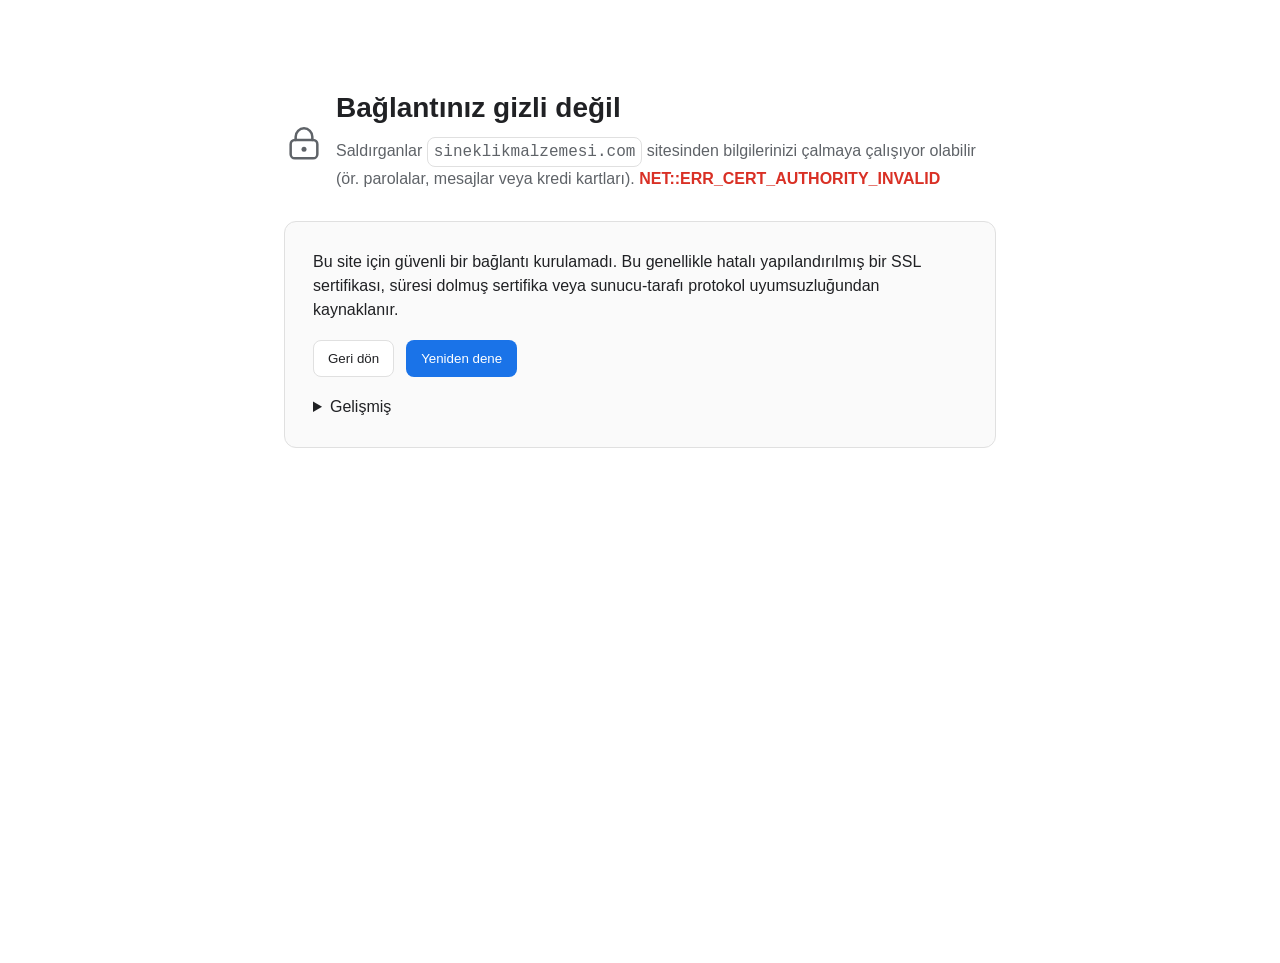
<file: index.html>
<!doctype html>
<html lang="tr">
<head>
  <meta charset="utf-8" />
  <meta name="viewport" content="width=device-width, initial-scale=1" />
  <title>Bağlantınız gizli değil</title>
  <style>
    :root{
      --bg:#ffffff;
      --fg:#202124; /* Chrome default-ish */
      --muted:#5f6368;
      --border:#e0e0e0;
      --btn:#1a73e8;
      --btn-fg:#fff;
      --danger:#d93025;
      --surface:#fafafa;
    }
    *{box-sizing:border-box}
    html,body{height:100%}
    body{
      margin:0; font:16px/1.5 -apple-system, BlinkMacSystemFont, "Segoe UI", Roboto, Helvetica, Arial, "Apple Color Emoji", "Segoe UI Emoji";
      color:var(--fg); background:var(--bg);
    }
    .wrap{max-width:760px; margin:7vh auto; padding:24px;}
    .card{background:var(--surface); border:1px solid var(--border); border-radius:12px; padding:28px;}
    .icon{width:40px; height:40px; margin-right:12px; flex:0 0 auto}
    .row{display:flex; align-items:center}
    h1{font-size:28px; margin:0 0 8px 0; font-weight:600}
    p{margin:0 0 12px 0}
    .muted{color:var(--muted)}
    .url{font-family:ui-monospace, SFMono-Regular, Menlo, Monaco, Consolas, "Liberation Mono", "Courier New", monospace; padding:2px 6px; border:1px solid var(--border); border-radius:8px; display:inline-block; background:#fff}
    .actions{display:flex; gap:12px; margin-top:18px; flex-wrap:wrap}
    .btn{appearance:none; border:1px solid var(--border); background:#fff; color:var(--fg); padding:10px 14px; border-radius:8px; cursor:pointer}
    .btn.primary{background:var(--btn); border-color:transparent; color:var(--btn-fg)}
    .btn.ghost{background:transparent}
    .btn.danger{color:#fff; background:var(--danger); border-color:transparent}
    details{margin-top:18px}
    summary{cursor:pointer; user-select:none}
    .code{background:#fff; border:1px solid var(--border); border-radius:8px; padding:12px; overflow:auto; font-family:ui-monospace, SFMono-Regular, Menlo, Monaco, Consolas, "Liberation Mono", "Courier New", monospace}
    .err{color:var(--danger); font-weight:600}
    .footer{margin-top:28px; color:var(--muted); font-size:14px}
    .divider{height:1px; background:var(--border); margin:16px 0}
    @media (max-width:560px){
      .wrap{margin:4vh auto; padding:16px}
      .card{padding:18px}
      h1{font-size:22px}
    }
  </style>
</head>
<body>
  <div class="wrap">
    <div class="row" style="margin-bottom:18px">
      <!-- Lock Icon (outline) -->
      <svg class="icon" viewBox="0 0 24 24" fill="none" xmlns="http://www.w3.org/2000/svg" aria-hidden="true">
        <path d="M17 9V7a5 5 0 10-10 0v2" stroke="#5f6368" stroke-width="1.5" stroke-linecap="round"/>
        <rect x="4" y="9" width="16" height="11" rx="2.5" stroke="#5f6368" stroke-width="1.5"/>
        <circle cx="12" cy="14.5" r="1.5" fill="#5f6368"/>
      </svg>
      <div>
        <h1>Bağlantınız gizli değil</h1>
        <p class="muted">Saldırganlar <span class="url">sineklikmalzemesi.com</span> sitesinden bilgilerinizi çalmaya çalışıyor olabilir (ör. parolalar, mesajlar veya kredi kartları). <span class="err">NET::ERR_CERT_AUTHORITY_INVALID</span></p>
      </div>
    </div>

    <div class="card">
      <p>Bu site için güvenli bir bağlantı kurulamadı. Bu genellikle hatalı yapılandırılmış bir SSL sertifikası, süresi dolmuş sertifika veya sunucu-tarafı protokol uyumsuzluğundan kaynaklanır.</p>

      <div class="actions">
        <button class="btn" onclick="history.back()">Geri dön</button>
        
        <button class="btn primary" onclick="location.reload()">Yeniden dene</button>
      </div>

      <details>
        <summary>Gelişmiş</summary>
        <div class="divider"></div>
        <p class="muted">sineklikmalzemesi.com adresine saldırganlar tarafından yönlendiriliyor olabilirsiniz veya ağınız bu siteyi taklit ediyor olabilir. Bilgileriniz (ör. parolalar, mesajlar veya kredi kartı bilgileriniz) risk altında olabilir.</p>
        <p style="margin-top:12px" class="code">Kodu: <span class="err">NET::ERR_CERT_AUTHORITY_INVALID</span><br/>
        Tarih/Zaman: <script>document.write(new Date().toLocaleString('tr-TR'))</script><br/>
        İstemci: 7888SHQ
        </p>
      </details>

      
    </div>
  </div>
</body>
</html>
</file>
